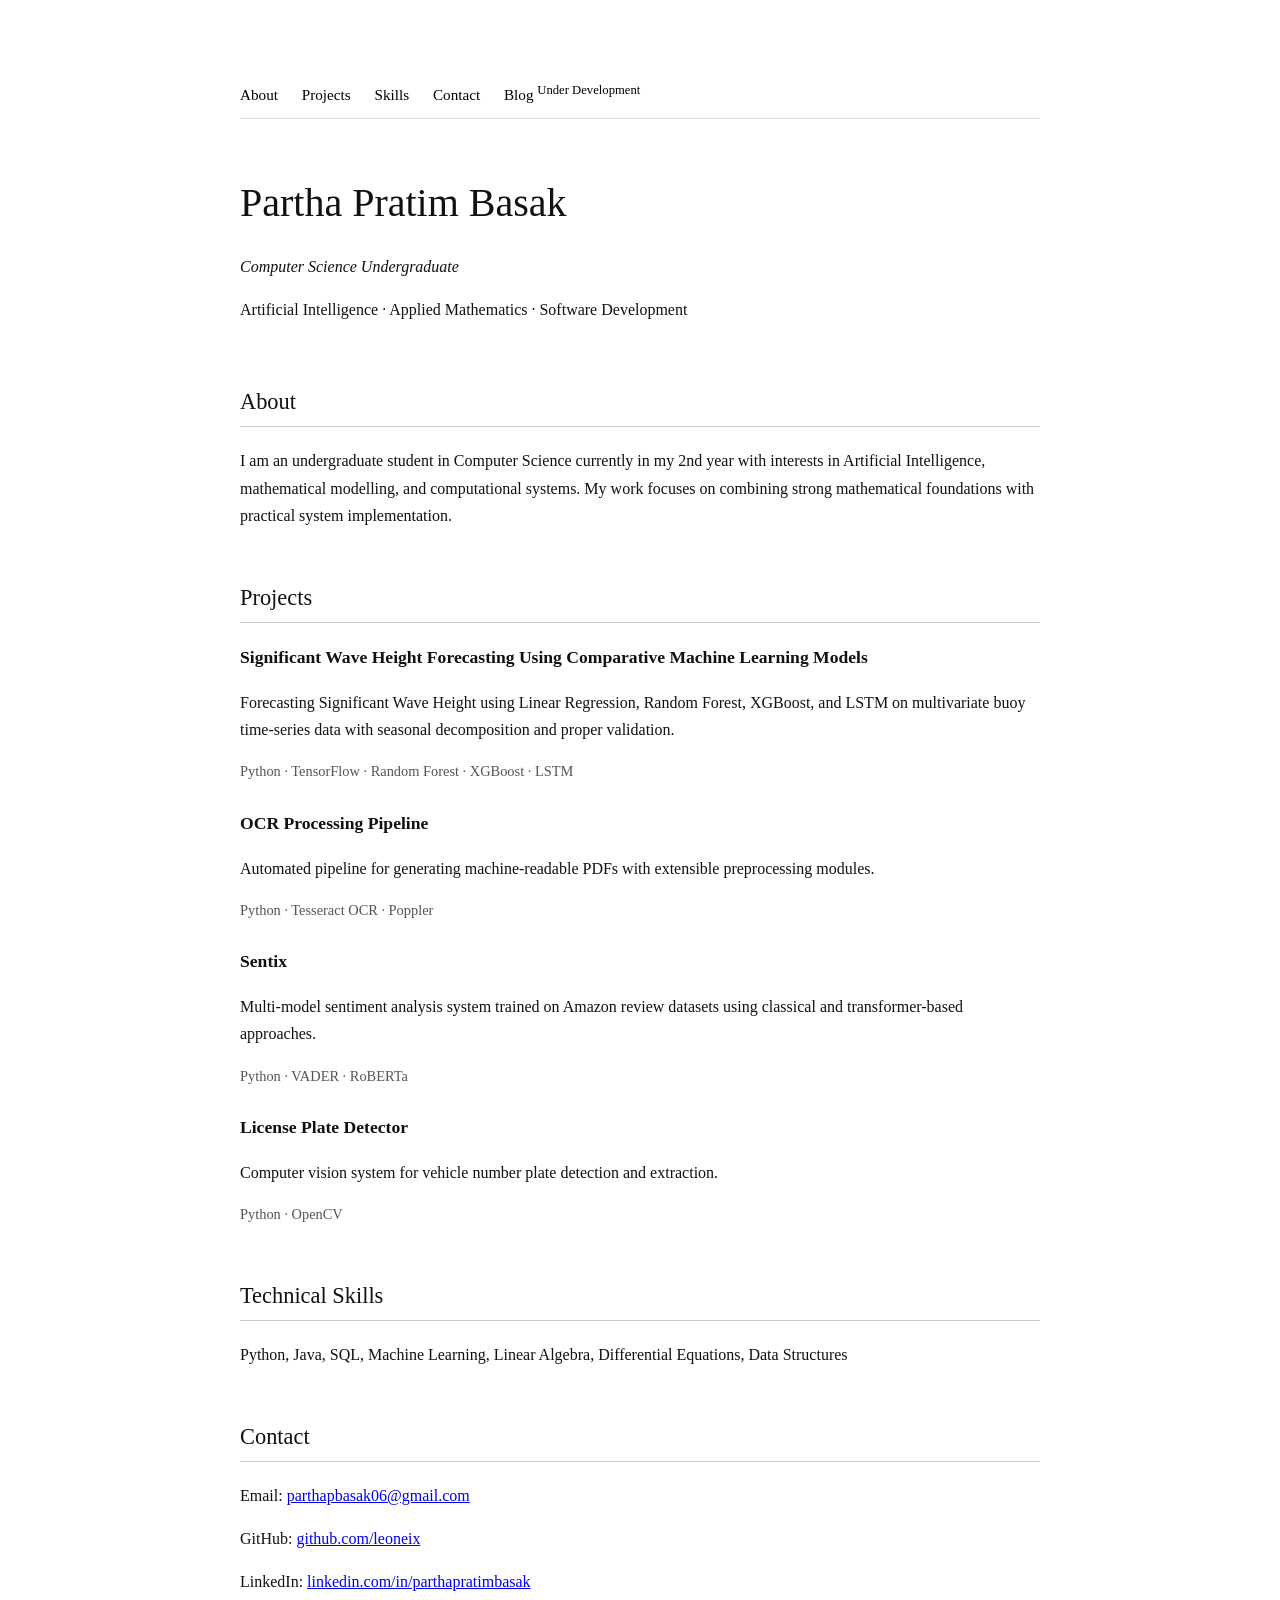
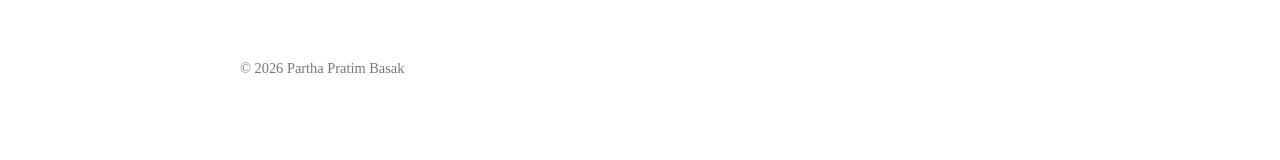
<file: index.html>
<!doctype html>
<html lang="en">
  <head>
    <meta charset="UTF-8" />
    <title>Partha Pratim Basak</title>
    <meta name="viewport" content="width=device-width, initial-scale=1.0" />
    <link rel="stylesheet" href="style.css" />
  </head>
  <body>
    <div class="container">
      <nav>
        <a href="#about">About</a>
        <a href="#projects">Projects</a>
        <a href="#skills">Skills</a>
        <a href="#contact">Contact</a>
        <a href="">Blog <sup>Under Development</sup></a>
      </nav>

      <header>
        <h1>Partha Pratim Basak</h1>
        <p class="subtitle">Computer Science Undergraduate</p>
        <p>
          Artificial Intelligence · Applied Mathematics · Software Development
        </p>
      </header>

      <section id="about">
        <h2>About</h2>
        <p>
          I am an undergraduate student in Computer Science currently in my 2nd
          year with interests in Artificial Intelligence, mathematical
          modelling, and computational systems. My work focuses on combining
          strong mathematical foundations with practical system implementation.
        </p>
      </section>

      <section id="projects">
        <h2>Projects</h2>

        <div class="item">
          <h3>
            Significant Wave Height Forecasting Using Comparative Machine
            Learning Models
          </h3>
          <p>
            Forecasting Significant Wave Height using Linear Regression, Random
            Forest, XGBoost, and LSTM on multivariate buoy time-series data with
            seasonal decomposition and proper validation.
          </p>
          <p class="meta">
            Python · TensorFlow · Random Forest · XGBoost · LSTM
          </p>
        </div>

        <div class="item">
          <h3>OCR Processing Pipeline</h3>
          <p>
            Automated pipeline for generating machine-readable PDFs with
            extensible preprocessing modules.
          </p>
          <p class="meta">Python · Tesseract OCR · Poppler</p>
        </div>

        <div class="item">
          <h3>Sentix</h3>
          <p>
            Multi-model sentiment analysis system trained on Amazon review
            datasets using classical and transformer-based approaches.
          </p>
          <p class="meta">Python · VADER · RoBERTa</p>
        </div>

        <div class="item">
          <h3>License Plate Detector</h3>
          <p>
            Computer vision system for vehicle number plate detection and
            extraction.
          </p>
          <p class="meta">Python · OpenCV</p>
        </div>
      </section>

      <section id="skills">
        <h2>Technical Skills</h2>
        <p>
          Python, Java, SQL, Machine Learning, Linear Algebra, Differential
          Equations, Data Structures
        </p>
      </section>

      <section id="contact">
        <h2>Contact</h2>
        <p>
          Email:
          <a href="mailto:parthapbasak06@gmail.com">parthapbasak06@gmail.com</a>
        </p>
        <p>
          GitHub: <a href="https://github.com/leoneix">github.com/leoneix</a>
        </p>
        <p>
          LinkedIn:
          <a href="https://linkedin.com/in/parthapratimbasak"
            >linkedin.com/in/parthapratimbasak</a
          >
        </p>
      </section>

      <footer>
        <p>© 2026 Partha Pratim Basak</p>
      </footer>
    </div>

    <script src="script.js"></script>
  </body>
</html>
</file>
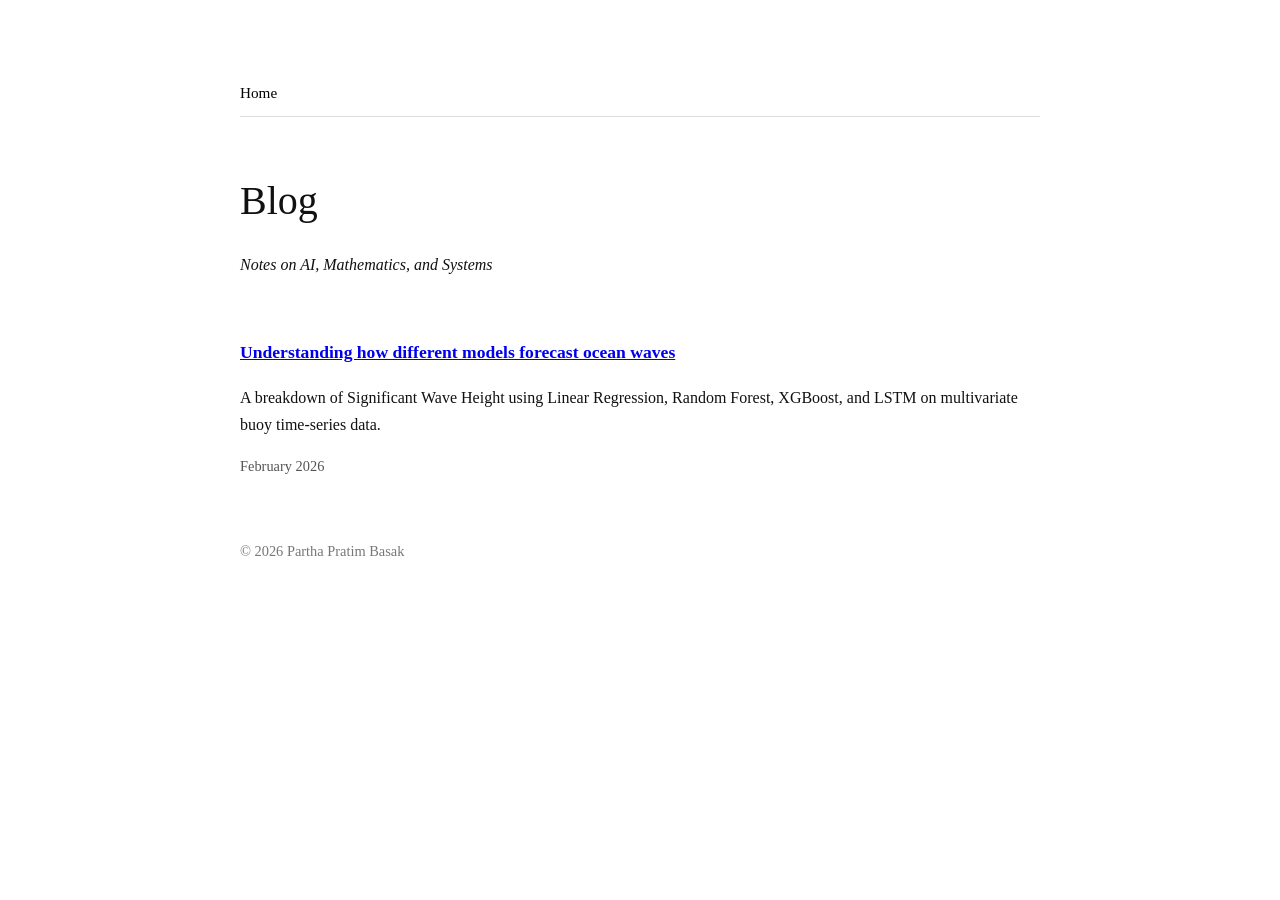
<file: blog.html>
<!doctype html>
<html lang="en">
  <head>
    <meta charset="UTF-8" />
    <title>Blog | Partha Pratim Basak</title>
    <meta name="viewport" content="width=device-width, initial-scale=1.0" />
    <link rel="stylesheet" href="style.css" />
  </head>
  <body>
    <div class="container">
      <nav>
        <a href="index.html">Home</a>
      </nav>

      <header>
        <h1>Blog</h1>
        <p class="subtitle">Notes on AI, Mathematics, and Systems</p>
      </header>

      <section>
        <div class="item">
          <a href="https://leoneix.github.io/wave-height-forecasting-ml/"
            ><h3>Understanding how different models forecast ocean waves</h3></a
          >
          <p>
            A breakdown of Significant Wave Height using Linear Regression,
            Random Forest, XGBoost, and LSTM on multivariate buoy time-series
            data.
          </p>
          <p class="meta">February 2026</p>
        </div>
      </section>

      <footer>
        <p>© 2026 Partha Pratim Basak</p>
      </footer>
    </div>
  </body>
</html>
</file>
<file: style.css>
body {
  margin: 0;
  padding: 0;
  background-color: #ffffff;
  color: #111111;
  font-family: Georgia, "Times New Roman", serif;
  line-height: 1.7;
}

.container {
  max-width: 800px;
  margin: 80px auto;
  padding: 0 20px;
}

header {
  margin-bottom: 60px;
}

h1 {
  font-size: 2.5rem;
  font-weight: normal;
  margin-bottom: 5px;
}

.subtitle {
  font-style: italic;
  margin-bottom: 10px;
}

h2 {
  font-size: 1.4rem;
  font-weight: normal;
  border-bottom: 1px solid #ccc;
  padding-bottom: 5px;
  margin-bottom: 20px;
}

section {
  margin-bottom: 50px;
}

.item {
  margin-bottom: 25px;
}

h3 {
  font-size: 1.1rem;
  margin-bottom: 5px;
}

.meta {
  font-size: 0.9rem;
  color: #555;
}

footer {
  margin-top: 60px;
  font-size: 0.9rem;
  color: #777;
}

nav {
  margin-bottom: 50px;
  font-size: 0.95rem;
}

nav a {
  margin-right: 20px;
  text-decoration: none;
  color: #000;
}

nav a:hover {
  text-decoration: underline;
}

nav {
  border-bottom: 1px solid #ddd;
  padding-bottom: 10px;
}
</file>
